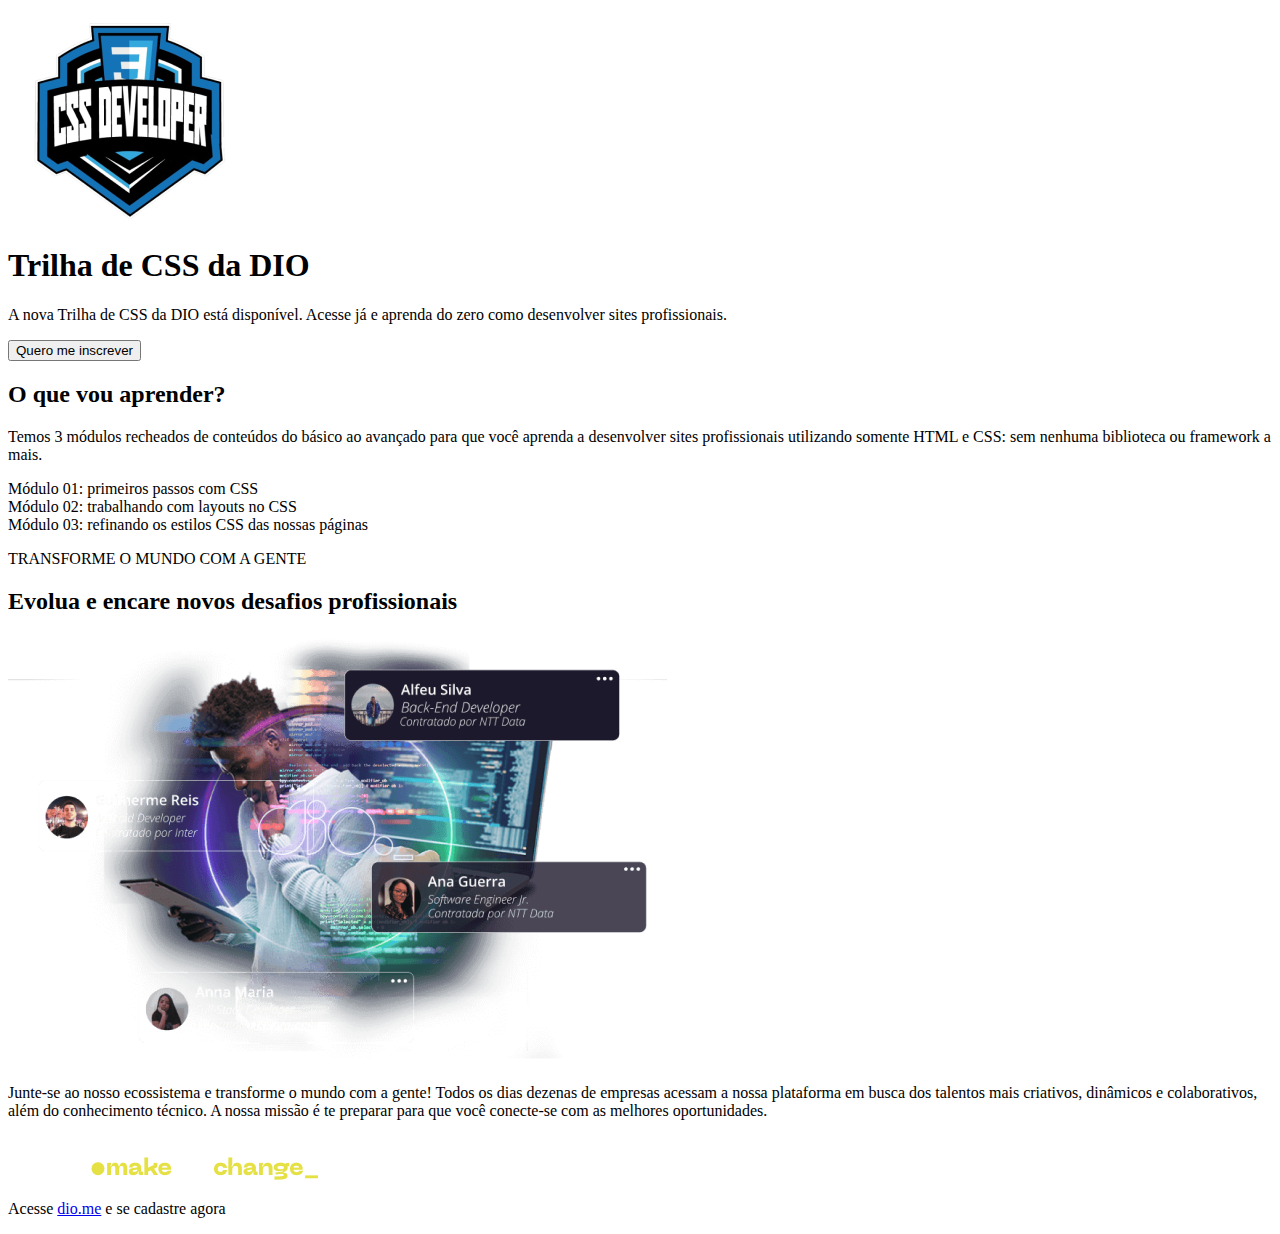
<file: Projetos/1.Criando sua Primeira Landing Page com HTML e CSS/index.html>
<!DOCTYPE html>
<html lang="en">
<head>
  <meta charset="UTF-8">
  <meta http-equiv="X-UA-Compatible" content="IE=edge">
  <meta name="viewport" content="width=device-width, initial-scale=1.0">
  <title>Trilha de CSS - DIO</title>
</head>
<body>
  <header class="banner">
    <div class="banner-content">
      <div class="logo">
        <img src="assets/images/logo.png" title="Logotipo Trilha de CSS DIO" alt="Logotipo Trilha de CSS DIO">
      </div>
      <h1>Trilha de CSS da DIO</h1>
      <p>A nova Trilha de CSS da DIO está disponível. Acesse já e aprenda do zero como desenvolver sites profissionais.</p>
      <button>Quero me inscrever</button>
    </div>
  </header>
  <main>
    <section id="course-content">
      <h2>O que vou aprender?</h2>
      <p>
        Temos 3 módulos recheados de conteúdos do básico ao avançado para que você aprenda a 
        desenvolver sites profissionais utilizando somente HTML e CSS: sem nenhuma biblioteca ou framework a mais.
      </p>
      <div class="modules-list">
        <div class="module">
          <span>Módulo 01:</span> primeiros passos com CSS
        </div>
        <div class="module">
          <span>Módulo 02:</span> trabalhando com layouts no CSS
        </div>
        <div class="module">
          <span>Módulo 03:</span> refinando os estilos CSS das nossas páginas
        </div>
      </div>
    </section>
    <section id="transform-world">
      <p>TRANSFORME O MUNDO COM A GENTE</p>
    </section>
    <section id="professional-challenges">
      <h2>Evolua e encare novos desafios profissionais</h2>
      <img src="assets/images/professional-challenges.png" title="Homem lendo depoimentos em um tablet" alt="Homem lendo depoimentos em um tablet">
      <p>
        Junte-se ao nosso ecossistema e transforme o mundo com a gente! Todos os dias dezenas de empresas 
        acessam a nossa plataforma em busca dos talentos mais criativos, dinâmicos e colaborativos, 
        além do conhecimento técnico. 
        A nossa missão é te preparar para que você conecte-se com as melhores oportunidades.
      </p>
    </section>
  </main>
  <footer>
    <img class="dio-logo" src="assets/images/dio-logo.png" title="Logotipo DIO com o texto make the change" alt="Logotipo DIO com o texto make the change">
    <p>Acesse <a href="https://dio.me">dio.me</a> e se cadastre agora</p>
  </footer>
</body>
</html>
</file>
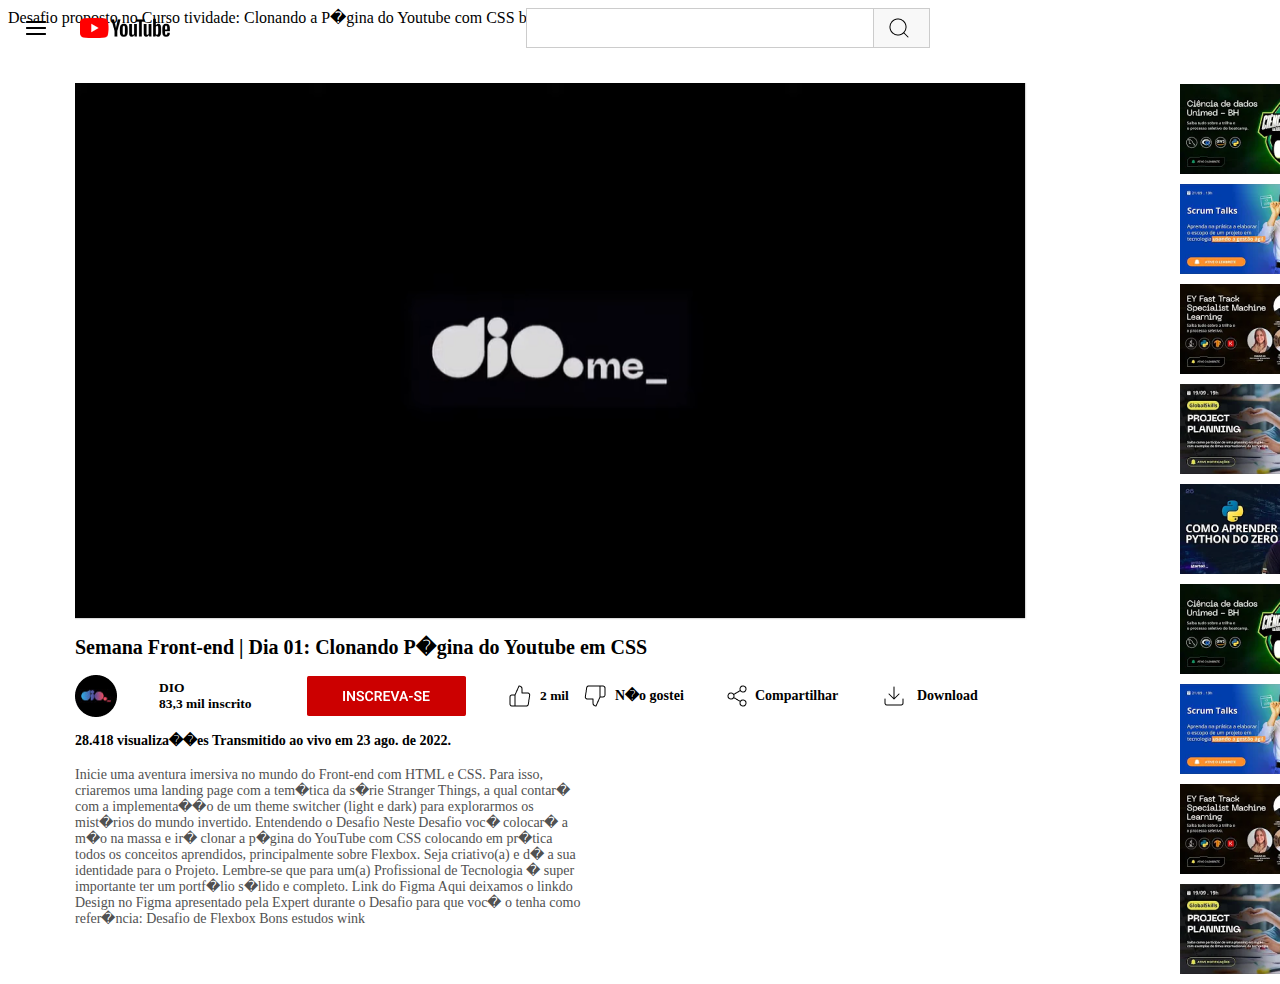
<file: Projetos/2.Clonando a Página do Youtube com CSS/index.html>
<!DOCTYPE html>
<html lang="en">
<head>
    <meta charset="UTF-8">
    <meta http-equiv="X-UA-Compatible" content="IE=edge">
    <meta name="viewport" content="width=device-width, initial-scale=1.0">
    <link rel="stylesheet" href="assets/css/style.css">
    <title>Desafio Flexbox Youtube</title>
    
</head>
<header>
    <div class="containertopo">
      
            <div class="menutopo"></div>
            <div class="menu"></div>
            <div class="youtube"></div>
            <div class="item1"></div>
            <div class="item2"></div>
            <div class="search"></div>
                <div class="box">
                    <div class="video"></div>
                    <div class="foto"></div>
                    <div class="bell"></div>                   
                </div>
    </div>
              
</header>

<body>

    <div class="containercenter">

    
        <div class="image2"></div>
        
        <div class="h1">Semana Front-end | Dia 01: Clonando P�gina do Youtube em CSS </div>
        <div class="visutext">28.418 visualiza��es Transmitido ao vivo em 23 ago. de 2022.</div>
        <div class="descritext">Inicie uma aventura imersiva no mundo do Front-end com HTML e CSS. Para isso, criaremos uma landing page com a tem�tica da s�rie Stranger Things, a qual contar� com a implementa��o de um theme switcher (light e dark) para explorarmos os mist�rios do mundo invertido.

	Entendendo o Desafio
	Neste Desafio voc� colocar� a m�o na massa e ir� clonar a p�gina do YouTube com CSS colocando em pr�tica todos os conceitos aprendidos, principalmente sobre Flexbox.
 	Seja criativo(a) e d� a sua identidade para o Projeto. Lembre-se que para um(a) Profissional de Tecnologia � super importante ter um portf�lio s�lido e completo.
 
	Link do Figma
	Aqui deixamos o linkdo Design no Figma apresentado pela Expert durante o Desafio para que voc� o tenha como refer�ncia:

	<a ref="https://www.figma.com/file/lrRWUZPKnqMDZrSDJmZxUS/Desafio-de-Flexbox---DIO?node-id=0%3A1">Desafio de Flexbox</a>
  	Bons estudos wink</div>



        <div class="videoactions">
                <div class="fotodio"></div>
                <div class="numinscritos">DIO <br>83,3 mil inscrito</div>
                <div class="botao"></div>
                <div class="like"></div>
                <div class="liketext">2 mil</div>
                <div class="dislike"></div>
                <div class="disliketext">N�o gostei</div>
                <div class="share"></div>
                <div class="sharetext">Compartilhar</div>
                <div class="download"></div>
                <div class="downloadtext">Download</div>                    
           
            </div>
            
        </div>

    </div>
    
        <div class="sidebar">
        <div class="itens"><img src="assets/images/video/Video (1).png" alt=""></div>
        <div class="itens"><img src="assets/images/video/Video (2).png" alt=""></div>
        <div class="itens"><img src="assets/images/video/Video (3).png" alt=""></div>
        <div class="itens"><img src="assets/images/video/Video (4).png" alt=""></div>
        <div class="itens"><img src="assets/images/video/Video (5).png" alt=""></div>
        <div class="itens"><img src="assets/images/video/Video (6).png" alt=""></div>
        <div class="itens"><img src="assets/images/video/Video (7).png" alt=""></div>
        <div class="itens"><img src="assets/images/video/Video (8).png" alt=""></div>
        <div class="itens"><img src="assets/images/video/Video (9).png" alt=""></div>
                                                 
    </div>     

</body>

<footer>Desafio proposto no Curso tividade: Clonando a P�gina do Youtube com CSS by Anthony Samuel Sobral de Freitas</footer>


</html>
</file>
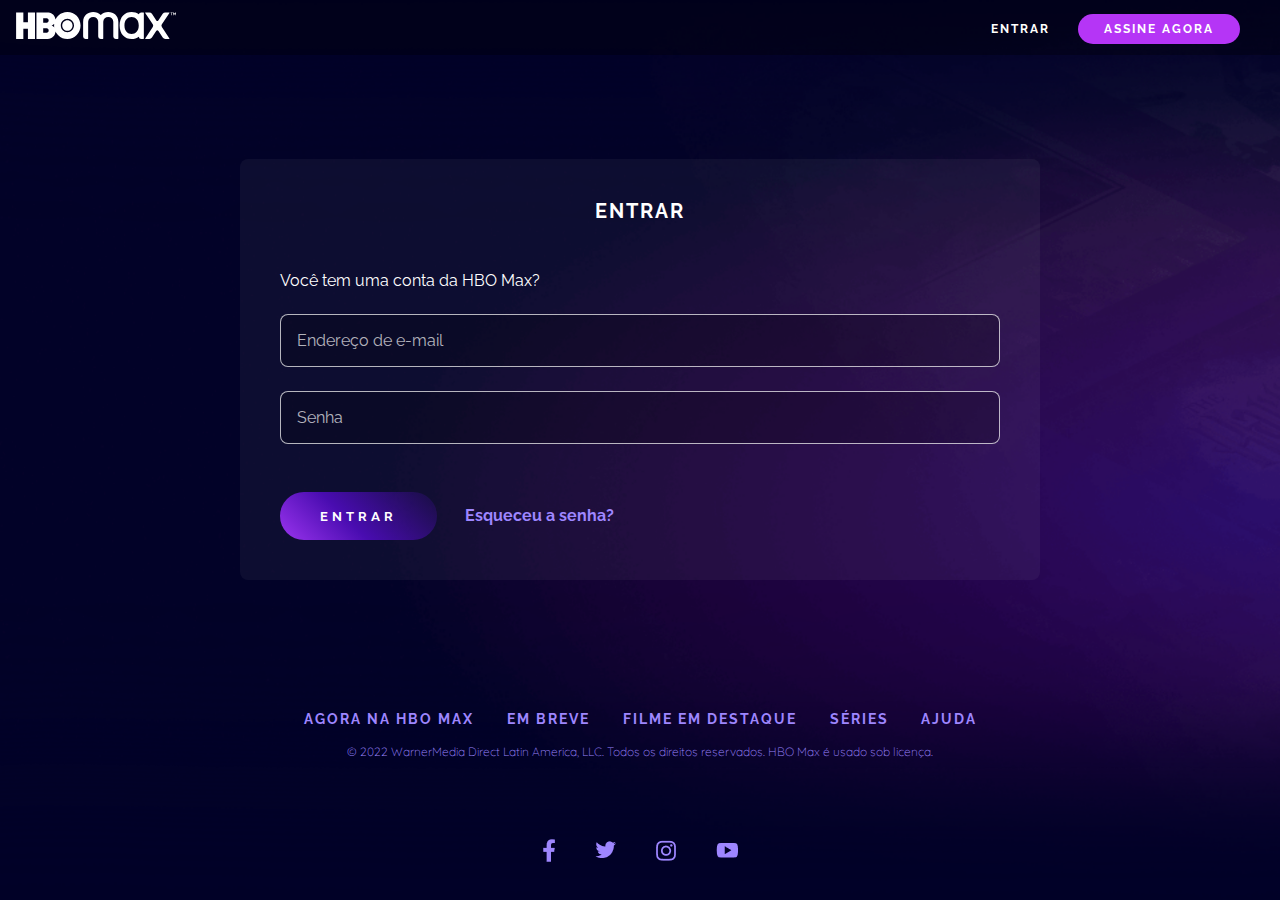
<file: Projetos/5.Clonando Site da HBO Max com Animações em HTML e CSS/signIn.html>
<!DOCTYPE html>
<html lang="en">
  <head>
    <meta charset="UTF-8" />
    <meta http-equiv="X-UA-Compatible" content="IE=edge" />
    <meta name="viewport" content="width=device-width, initial-scale=1.0" />
    <link rel="stylesheet" href="assets/css/signIn.css" />
    <title>Entrar | HBO Max</title>
  </head>
  <body>
    <nav class="menu">
      <a href="index.html" class="menu__logo">
        <img
          src="assets/images/hbo-logo.svg"
          alt="Logotipo HBOMax com o nome da marca"
          class="menu__logo-image"
        />
      </a>
      <div>
        <a href="signIn.html" class="menu__item">Entrar</a>
        <a href="#subscription" class="menu__item menu__item--button button">
          Assine Agora
        </a>
      </div>
    </nav>
    <main class="content">
      <form class="login container">
        <h1 class="login__title">Entrar</h1>
        <label class="login__label"> Você tem uma conta da HBO Max? </label>
        <input
          class="login__field"
          type="email"
          name="email"
          id="email"
          placeholder="Endereço de e-mail"
        />
        <input
          class="login__field"
          type="password"
          name="password"
          id="password"
          placeholder="Senha"
          minlength="8"
        />

        <div class="login__actions">
          <button type="submit" class="button button--gradient">Entrar</button>
          <a href="#" class="login__link"> Esqueceu a senha? </a>
        </div>
      </form>
    </main>

    <footer class="footer container">
      <div>
        <a class="footer__link" href="https://www.hbomax.com/br/pt/sitemap">
          Agora na HBO Max
        </a>
        <a class="footer__link" href="https://www.hbomax.com/br/pt/coming-soon">
          Em breve
        </a>
        <a class="footer__link" href="https://www.hbomax.com/br/pt/feature">
          Filme em destaque
        </a>
        <a class="footer__link" href="https://www.hbomax.com/br/pt/series"
          >Séries</a
        >
        <a class="footer__link" href="https://help.hbomax.com/br">Ajuda</a>
      </div>
      <p class="text--small footer__legal">
        © 2022 WarnerMedia Direct Latin America, LLC. Todos os direitos
        reservados. HBO Max é usado sob licença.
      </p>
      <div class="footer__social">
        <a
          href="https://www.facebook.com/HBOMaxBr/"
          class="footer__social-link"
        >
          <img src="assets/images/fb_0.png" alt="Facebook" />
        </a>
        <a href="https://twitter.com/HBOMaxBR" class="footer__social-link">
          <img src="assets/images/twitter_0.png" alt="Twitter" />
        </a>
        <a
          href="https://www.instagram.com/hbomaxbr/"
          class="footer__social-link"
        >
          <img src="assets/images/instagram_0.png" alt="Instagram" />
        </a>
        <a
          href="https://www.youtube.com/c/hbomaxbr"
          class="footer__social-link"
        >
          <img src="assets/images/youtube_0.png" alt="Youtube" />
        </a>
      </div>
    </footer>
  </body>
</html>
</file>
<file: Projetos/2.Clonando a Página do Youtube com CSS/assets/css/style.css>
/*------------------CONTAINER TOP--------------*/
.containertopo {
    /* Menu */
    display: flex;
    flex-direction: row;
    justify-content: space-between;
    align-items: center;
    padding: 0px 24px;
    gap: 32px;
    position: absolute;
    width: 1440px;
    height: 56px;
    left: 0px;
    top: 0px;   
}

.menu{
/* menu */
background-image: url(../images/menu.png);
position: absolute;
width: 24px;
height: 24px;
left: 24px;
top: 16px;
}

.youtube{
/* youtube logo */
background-image: url(../images/youtube.png);
position: absolute;
width: 90px;
height: 20px;
left: 80px;
top: 18px;

}

.menuvector{
position: absolute;
left: 12.5%;
right: 12.5%;
top: 75%;
bottom: 25%;
border: 2px solid #000000;
}

.box{    
display: flex;
flex-direction: row-reverse;
}

.video{
background-image: url(../images/video.png);
width: 24px;
height: 24px;
flex: none;
order: 2;
flex-grow: 0;
margin: 10px;
}
  
.bell{
background-image: url(../images/bell.png);   
width: 24px;
height: 24px;
flex: none;
order: 1;
flex-grow: 0;
margin: 10px;
}

.foto{
 background-image: url(../images/foto.png); 
 margin: 10px;
 width: 24px;
 height: 24px;
 flex: none;
 order: 0;
 flex-grow: 0;
}

.item1{
  /* Rectangle 1 */
box-sizing: border-box;
position: absolute;
width: 348px;
height: 40px;
left: 526px;
top: 8px;
background: #FFFFFF;
border: 1px solid #CCCCCC;    
}

.item2{
/* Rectangle 2 */
box-sizing: border-box;
position: absolute;
width: 57px;
height: 40px;
left: 873px;
top: 8px;
background: #F8F8F8;
border: 1px solid #CCCCCC;

}
.search{
background-image: url(../images/search.png);
position: absolute;
width: 24px;
height: 24px;
left: 887px;
top: 16px;
}
          /*------------------CONTAINER CENTER--------------*/
.containercenter{  
display: flex;
flex-direction: column;
justify-content: center;
align-items: flex-start;
padding: 0px;
gap: 16px;
position: absolute;
width: 952px;
height: 746px;
left: 75px;
top: 84px;
    
    }
.h1{
/* Semana Front-end | Dia 01: Construindo uma Landing Page no Mundo Invertido com HTML e CSS */
width: 871px;
height: 23px;
font-family: 'Roboto';
font-style: normal;
font-weight: 600;
font-size: 20px;
line-height: 23px;
color: #000000;
/* Inside auto layout */
flex: none;
order: 1;
flex-grow: 0;
}

.image2{ 
/* image 2 */
width: 952px;
height: 537px;
background-image: url(..//images/image2.png);
/* Inside auto layout */
flex: none;
order: 0;
flex-grow: 0;
}
/*------------------CONTAINER VIDEO ACTIONS--------------*/
.videoactions{
  
/* Auto layout */
background: rgb(255, 255, 255);
display: flex;
flex-direction: row;
justify-content: flex-start;
align-items: center;
padding: 0px;
gap: 42px;
width: 952px;
height: 42px;
/* Inside auto layout */
flex: none;
order: 2;
flex-grow: 0;
}

.fotodio{
/* Channel Avatar */
width: 42px;
height: 42px;
background: url(../images/Channel\ Avatar.png);
/* Inside auto layout */
flex: none;
order: 0;
flex-grow: 0;
}

.numinscritos{
/* DIO 83,3 mil inscritos */

width: 106px;
height: 32px;
font-family: 'Roboto';
font-style: normal;
font-weight: 600;
font-size: 13.5px;
line-height: 16px;
color: #000000;
flex: none;
order:1;
flex-grow: 0;
}

.botao{
    background-image: url(../images/Subscribe\ Button.png);
/* Subscribe Button */
width: 159px;
height: 40px;
/* Inside auto layout */
flex: none;
order: 1;
flex-grow: 0;
}

.like{

/* Like */
width: 25px;
height: 25px;
flex: none;
order: 2;
flex-grow: 0;
background-image: url(../images/thumbs-up.png);
}

.liketext{
/* 2 mil */
position: absolute;
width: 30px;
height: 16px;
left: 465px;
font-family: 'Roboto';
font-style: normal;
font-weight: 600;
font-size: 13.5px;
line-height: 16px;
color: #000000;
}

.dislike{
/* Deslike */
width: 100px;
height: 24px;
background-image: url(../images/thumbs-down.png);
position: absolute;
width: 24px;
height: 24px;
left: 508px;

}

.disliketext{
/* N�o gostei */
position: absolute;
width: 80px;
height: 16px;
left: 540px;
font-family: 'Roboto';
font-style: normal;
font-weight: 600;
font-size: 14px;
line-height: 16px;
color: #000000;

}

.share{
/* Share */
position: absolute;
width: 24px;
height: 24px;
left: 650px;
background-image: url(../images/share-2.png);

}

.sharetext{
/* Compartilhar */
position: absolute;
width: 24px;
height: 16px;
left: 680px;
font-family: 'Roboto';
font-style: normal;
font-weight: 600;
font-size: 14px;
line-height: 16px;
color: #020202;
}

.download{
/* Download */
position: absolute;
width: 24px;
height: 24px;
left: 807px;
background-image: url(../images/download.png);

}

.downloadtext{
/* Download */
position: absolute;
width: 24px;
height: px;
left: 842px;
font-family: 'Roboto';
font-style: normal;
font-weight: 600;
font-size: 14px;
line-height: 16px;
color: #000000;


}
.visutext{
/* 28.418 visualiza��es Transmitido ao vivo em 23 ago. de 2022 */
width: 591px;
height: 18px;
font-family: 'Roboto';
font-style: normal;
font-weight: 600;
font-size: 14px;
line-height: 16px;
color: #000000;
/* Inside auto layout */
flex: none;
order: 3;
flex-grow: 0;

}

.descritext{
/* Inicie uma aventura imersiva no mundo do Front-end com HTML e CSS. Para isso, criaremos uma landing page com a tem�tica da s�rie Stranger Things, a qual contar� com a implementa��o de um theme switcher (light e dark) para explorarmos os mist�rios do mundo invertido. */
width: 510px;
height: 64px;
font-family: 'Roboto';
font-style: normal;
font-weight: 400;
font-size: 14px;
line-height: 16px;
color: #515151;
/* Inside auto layout */
flex: none;
order: 4;
flex-grow: 0;
}

/*------------------CONTAINER RIGHT VIDEOS COLUMN--------------*/
.sidebar{
    position: absolute;
    width: 160px;
    height: 938px;
    left: 1052px;
    top: 84px;   
height: 100%;
display: flex;
flex-direction: column;
align-items: flex-end;

}
.itens{
width: 20%;
height: 200px;

}
</file>
<file: Projetos/5.Clonando Site da HBO Max com Animações em HTML e CSS/assets/css/signIn.css>
@import url("global.css");

body {
  background-image: url("../images/background-movies-series.png");
  background-size: cover;
  height: 100vh;
}

.content {
  display: flex;
  justify-content: center;
  align-items: center;
  font-family: "Quicksand", cursive;
  width: 100%;
  height: 70%;
  padding: 24px;
}

.menu {
  position: relative;
}

.login {
  width: 100%;
  max-width: 800px;
  background-color: var(--form-bg-color);
  border-radius: 8px;
  display: flex;
  flex-direction: column;
  gap: 24px;
  padding: 40px;
}

.login__title {
  letter-spacing: 2px;
  text-transform: uppercase;
  font-size: 1.25rem;
  margin-bottom: 24px;
}

.login__label {
  text-align: left;
}

.login__field {
  background: var(--form-field-bg-color);
  border: var(--form-field-border);
  border-radius: 8px;
  color: var(--text-color);
  padding: 16px;
  font-size: 1rem;
}

.login__field::placeholder {
  color: var(--form-field-placeholder);
}

.login__field:invalid {
  border-color: var(--form-field-error);
}

.login__actions {
  margin-top: 24px;
  text-align: left;
}

.login__link {
  color: var(--link-color);
  text-decoration: none;
  margin-left: 24px;
  font-weight: bold;
}

/* Media Queries */

@media screen and (max-width: 480px) {
  body {
    height: auto;
  }

  .login__actions .button {
    display: block;
    margin-bottom: 24px;
  }

  .login__link {
    margin: 0;
  }
}
</file>
